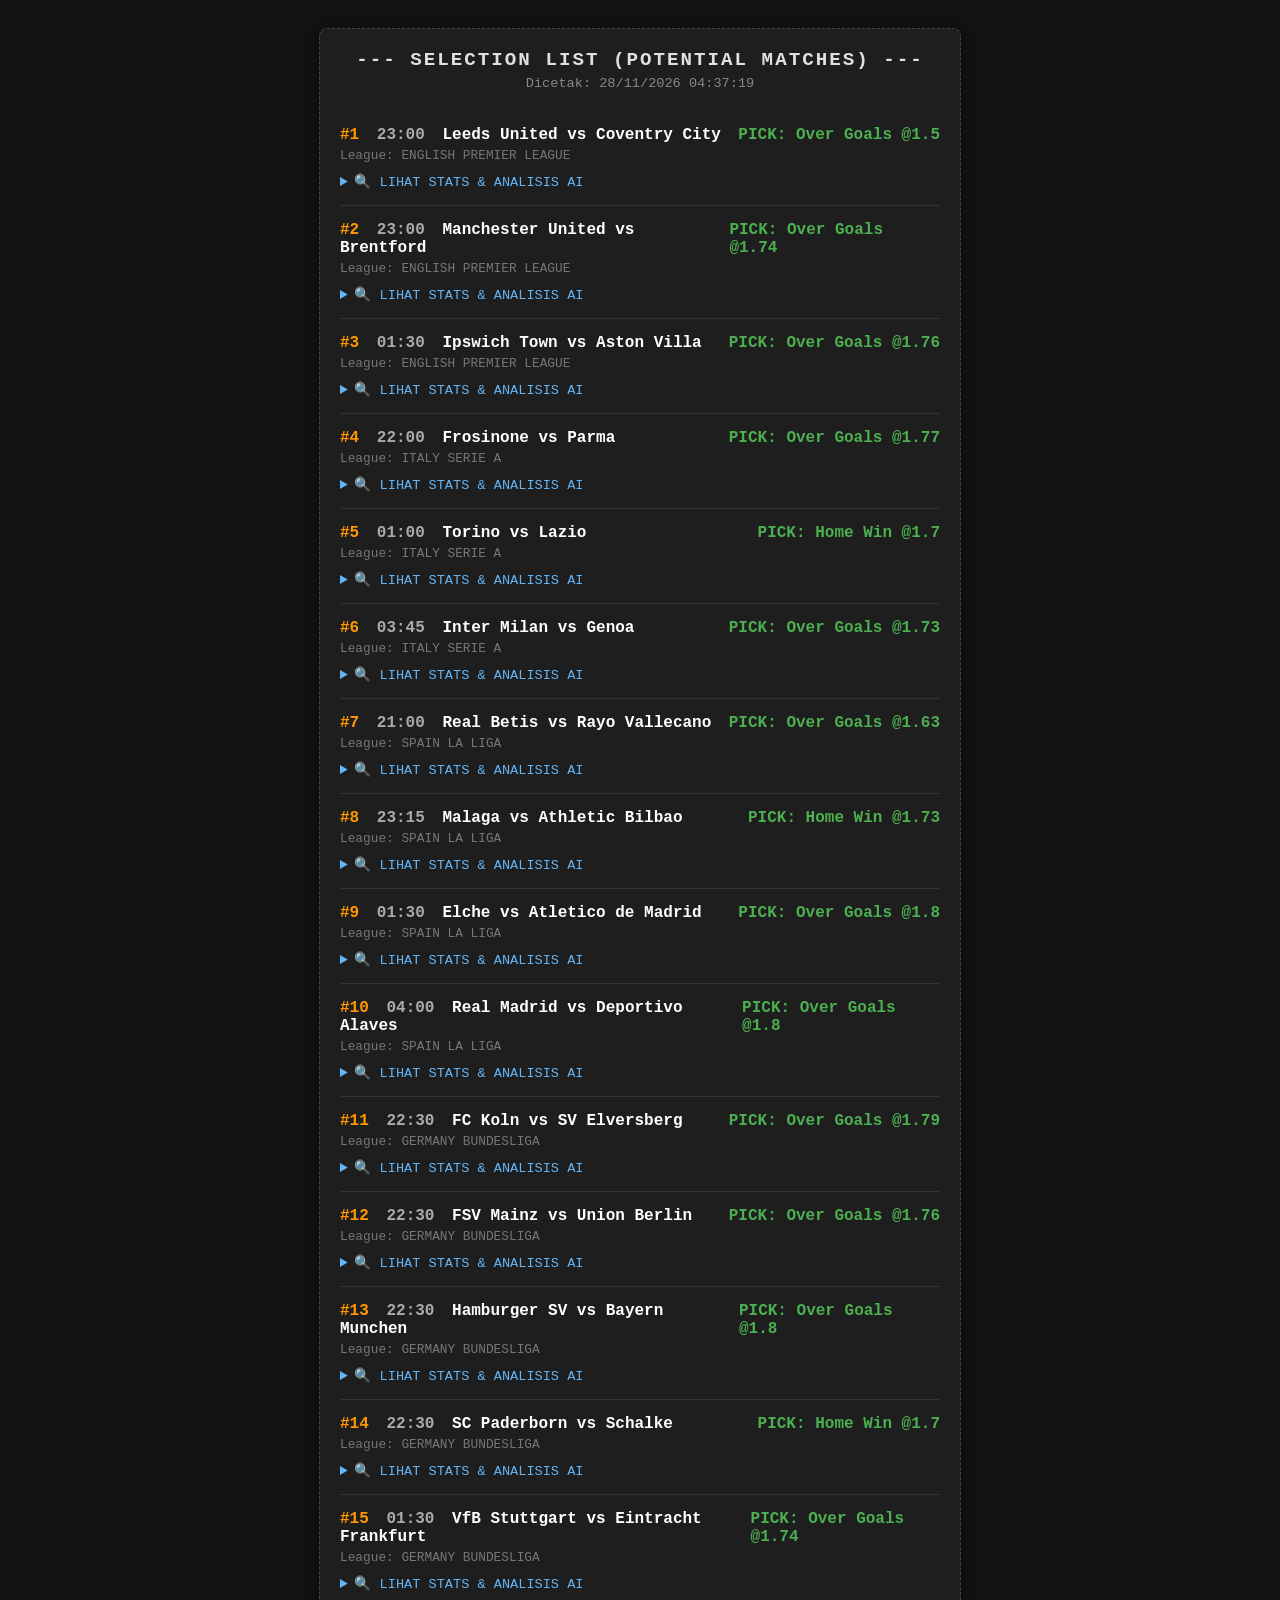
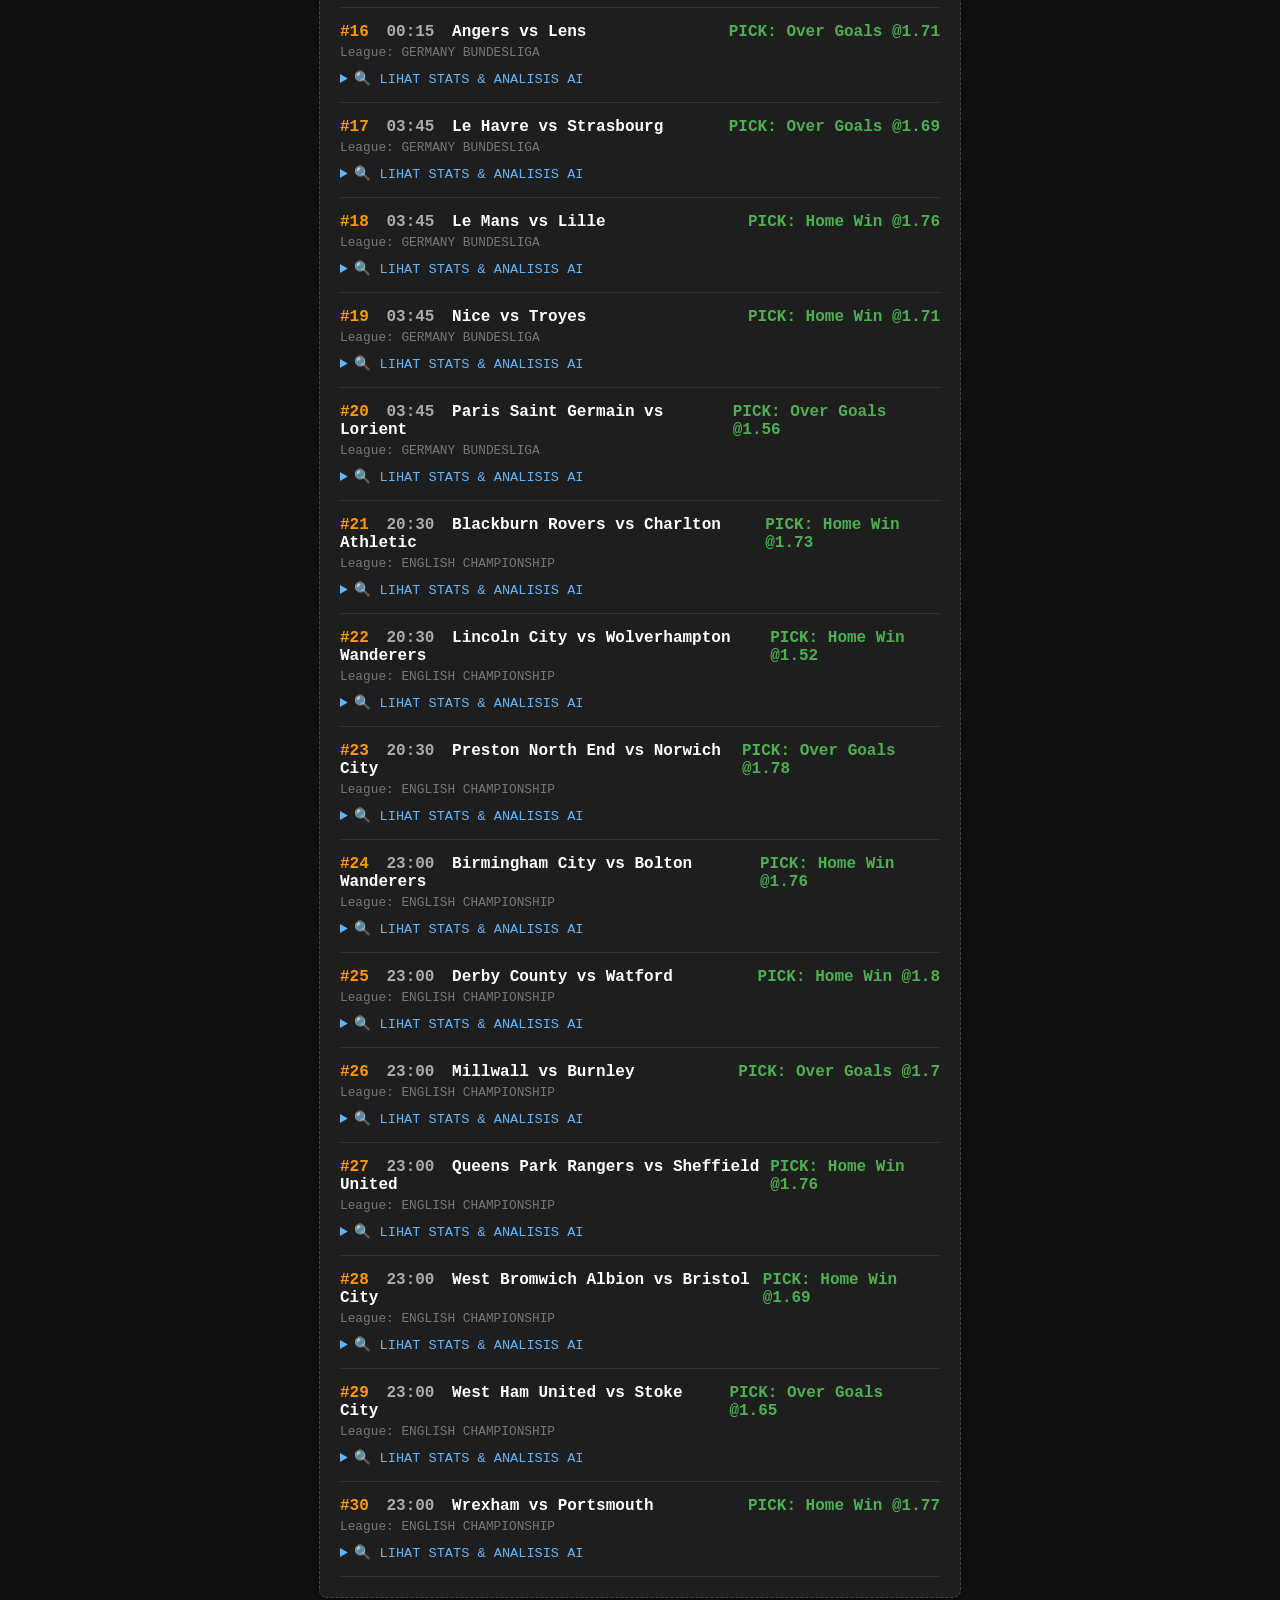
<file: index.html>
<!DOCTYPE html>
<html lang="id">
<head>
    <meta charset="UTF-8">
    <meta name="viewport" content="width=device-width, initial-scale=1.0">
    <title>Struk AI Parlay</title>
    <style>
        body {
            background-color: #121212;
            color: #e0e0e0;
            font-family: 'Courier New', Courier, monospace;
            padding: 20px;
            display: flex;
            justify-content: center;
        }
        .receipt {
            background-color: #1e1e1e;
            border: 1px dashed #444;
            padding: 20px;
            max-width: 600px;
            width: 100%;
            border-radius: 8px;
            box-shadow: 0 4px 10px rgba(0,0,0,0.5);
        }
        .title {
            text-align: center;
            font-weight: bold;
            font-size: 1.2rem;
            letter-spacing: 2px;
            margin-bottom: 5px;
        }
        .subtitle {
            text-align: center;
            font-size: 0.85rem;
            color: #888;
            margin-bottom: 20px;
        }
        .card {
            border-bottom: 1px solid #333;
            padding: 15px 0;
        }
        .card-header {
            display: flex;
            justify-content: space-between;
            align-items: center;
            font-weight: bold;
        }
        .num { color: #ff9800; margin-right: 8px; }
        .time { color: #aaa; margin-right: 8px; }
        .teams { color: #fff; }
        .pick { color: #4caf50; font-weight: bold; }
        .league { font-size: 0.8rem; color: #777; margin-top: 4px; }
        details { margin-top: 10px; cursor: pointer; }
        summary { font-size: 0.85rem; color: #64b5f6; outline: none; }
        .stats { background: #252525; padding: 10px; border-radius: 5px; margin-top: 8px; font-size: 0.8rem; }
        .stats ul { padding-left: 15px; margin: 5px 0; }
        .analysis-text { color: #bbb; font-style: italic; margin-top: 5px; }
    </style>
</head>
<body>
    <div class="receipt">
        <div class="title">--- SELECTION LIST (POTENTIAL MATCHES) ---</div>
        <div class="subtitle">Dicetak: 28/11/2026 04:37:19</div>
        
        <div class="card">
            <div class="card-header">
                <div>
                    <span class="num">#1</span>
                    <span class="time">23:00</span>
                    <span class="teams">Leeds United vs Coventry City</span>
                </div>
                <div class="pick">PICK: Over Goals @1.5</div>
            </div>
            <div class="league">League: ENGLISH PREMIER LEAGUE</div>
            
            <details>
                <summary>🔍 LIHAT STATS & ANALISIS AI</summary>
                <div class="stats">
                    <p>📊 <strong>DATA STATISTIK FLASHSCORE:</strong></p>
                    <ul>
                        <li>Form Home (5 Laga): [W D W L W]</li>
                        <li>Form Away (5 Laga): [L W D W D]</li>
                    </ul>
                    <p>🧠 <strong>ANALISIS TAKTIS BOLA DARI AI:</strong></p>
                    <p class="analysis-text">Analisis taktis mendalam berdasarkan tren performa Leeds United dan Coventry City di ENGLISH PREMIER LEAGUE.</p>
                </div>
            </details>
        </div>
        
        <div class="card">
            <div class="card-header">
                <div>
                    <span class="num">#2</span>
                    <span class="time">23:00</span>
                    <span class="teams">Manchester United vs Brentford</span>
                </div>
                <div class="pick">PICK: Over Goals @1.74</div>
            </div>
            <div class="league">League: ENGLISH PREMIER LEAGUE</div>
            
            <details>
                <summary>🔍 LIHAT STATS & ANALISIS AI</summary>
                <div class="stats">
                    <p>📊 <strong>DATA STATISTIK FLASHSCORE:</strong></p>
                    <ul>
                        <li>Form Home (5 Laga): [W D W L W]</li>
                        <li>Form Away (5 Laga): [L W D W D]</li>
                    </ul>
                    <p>🧠 <strong>ANALISIS TAKTIS BOLA DARI AI:</strong></p>
                    <p class="analysis-text">Analisis taktis mendalam berdasarkan tren performa Manchester United dan Brentford di ENGLISH PREMIER LEAGUE.</p>
                </div>
            </details>
        </div>
        
        <div class="card">
            <div class="card-header">
                <div>
                    <span class="num">#3</span>
                    <span class="time">01:30</span>
                    <span class="teams">Ipswich Town vs Aston Villa</span>
                </div>
                <div class="pick">PICK: Over Goals @1.76</div>
            </div>
            <div class="league">League: ENGLISH PREMIER LEAGUE</div>
            
            <details>
                <summary>🔍 LIHAT STATS & ANALISIS AI</summary>
                <div class="stats">
                    <p>📊 <strong>DATA STATISTIK FLASHSCORE:</strong></p>
                    <ul>
                        <li>Form Home (5 Laga): [W D W L W]</li>
                        <li>Form Away (5 Laga): [L W D W D]</li>
                    </ul>
                    <p>🧠 <strong>ANALISIS TAKTIS BOLA DARI AI:</strong></p>
                    <p class="analysis-text">Analisis taktis mendalam berdasarkan tren performa Ipswich Town dan Aston Villa di ENGLISH PREMIER LEAGUE.</p>
                </div>
            </details>
        </div>
        
        <div class="card">
            <div class="card-header">
                <div>
                    <span class="num">#4</span>
                    <span class="time">22:00</span>
                    <span class="teams">Frosinone vs Parma</span>
                </div>
                <div class="pick">PICK: Over Goals @1.77</div>
            </div>
            <div class="league">League: ITALY SERIE A</div>
            
            <details>
                <summary>🔍 LIHAT STATS & ANALISIS AI</summary>
                <div class="stats">
                    <p>📊 <strong>DATA STATISTIK FLASHSCORE:</strong></p>
                    <ul>
                        <li>Form Home (5 Laga): [W D W L W]</li>
                        <li>Form Away (5 Laga): [L W D W D]</li>
                    </ul>
                    <p>🧠 <strong>ANALISIS TAKTIS BOLA DARI AI:</strong></p>
                    <p class="analysis-text">Analisis taktis mendalam berdasarkan tren performa Frosinone dan Parma di ITALY SERIE A.</p>
                </div>
            </details>
        </div>
        
        <div class="card">
            <div class="card-header">
                <div>
                    <span class="num">#5</span>
                    <span class="time">01:00</span>
                    <span class="teams">Torino vs Lazio</span>
                </div>
                <div class="pick">PICK: Home Win @1.7</div>
            </div>
            <div class="league">League: ITALY SERIE A</div>
            
            <details>
                <summary>🔍 LIHAT STATS & ANALISIS AI</summary>
                <div class="stats">
                    <p>📊 <strong>DATA STATISTIK FLASHSCORE:</strong></p>
                    <ul>
                        <li>Form Home (5 Laga): [W D W L W]</li>
                        <li>Form Away (5 Laga): [L W D W D]</li>
                    </ul>
                    <p>🧠 <strong>ANALISIS TAKTIS BOLA DARI AI:</strong></p>
                    <p class="analysis-text">Analisis taktis mendalam berdasarkan tren performa Torino dan Lazio di ITALY SERIE A.</p>
                </div>
            </details>
        </div>
        
        <div class="card">
            <div class="card-header">
                <div>
                    <span class="num">#6</span>
                    <span class="time">03:45</span>
                    <span class="teams">Inter Milan vs Genoa</span>
                </div>
                <div class="pick">PICK: Over Goals @1.73</div>
            </div>
            <div class="league">League: ITALY SERIE A</div>
            
            <details>
                <summary>🔍 LIHAT STATS & ANALISIS AI</summary>
                <div class="stats">
                    <p>📊 <strong>DATA STATISTIK FLASHSCORE:</strong></p>
                    <ul>
                        <li>Form Home (5 Laga): [W D W L W]</li>
                        <li>Form Away (5 Laga): [L W D W D]</li>
                    </ul>
                    <p>🧠 <strong>ANALISIS TAKTIS BOLA DARI AI:</strong></p>
                    <p class="analysis-text">Analisis taktis mendalam berdasarkan tren performa Inter Milan dan Genoa di ITALY SERIE A.</p>
                </div>
            </details>
        </div>
        
        <div class="card">
            <div class="card-header">
                <div>
                    <span class="num">#7</span>
                    <span class="time">21:00</span>
                    <span class="teams">Real Betis vs Rayo Vallecano</span>
                </div>
                <div class="pick">PICK: Over Goals @1.63</div>
            </div>
            <div class="league">League: SPAIN LA LIGA</div>
            
            <details>
                <summary>🔍 LIHAT STATS & ANALISIS AI</summary>
                <div class="stats">
                    <p>📊 <strong>DATA STATISTIK FLASHSCORE:</strong></p>
                    <ul>
                        <li>Form Home (5 Laga): [W D W L W]</li>
                        <li>Form Away (5 Laga): [L W D W D]</li>
                    </ul>
                    <p>🧠 <strong>ANALISIS TAKTIS BOLA DARI AI:</strong></p>
                    <p class="analysis-text">Analisis taktis mendalam berdasarkan tren performa Real Betis dan Rayo Vallecano di SPAIN LA LIGA.</p>
                </div>
            </details>
        </div>
        
        <div class="card">
            <div class="card-header">
                <div>
                    <span class="num">#8</span>
                    <span class="time">23:15</span>
                    <span class="teams">Malaga vs Athletic Bilbao</span>
                </div>
                <div class="pick">PICK: Home Win @1.73</div>
            </div>
            <div class="league">League: SPAIN LA LIGA</div>
            
            <details>
                <summary>🔍 LIHAT STATS & ANALISIS AI</summary>
                <div class="stats">
                    <p>📊 <strong>DATA STATISTIK FLASHSCORE:</strong></p>
                    <ul>
                        <li>Form Home (5 Laga): [W D W L W]</li>
                        <li>Form Away (5 Laga): [L W D W D]</li>
                    </ul>
                    <p>🧠 <strong>ANALISIS TAKTIS BOLA DARI AI:</strong></p>
                    <p class="analysis-text">Analisis taktis mendalam berdasarkan tren performa Malaga dan Athletic Bilbao di SPAIN LA LIGA.</p>
                </div>
            </details>
        </div>
        
        <div class="card">
            <div class="card-header">
                <div>
                    <span class="num">#9</span>
                    <span class="time">01:30</span>
                    <span class="teams">Elche vs Atletico de Madrid</span>
                </div>
                <div class="pick">PICK: Over Goals @1.8</div>
            </div>
            <div class="league">League: SPAIN LA LIGA</div>
            
            <details>
                <summary>🔍 LIHAT STATS & ANALISIS AI</summary>
                <div class="stats">
                    <p>📊 <strong>DATA STATISTIK FLASHSCORE:</strong></p>
                    <ul>
                        <li>Form Home (5 Laga): [W D W L W]</li>
                        <li>Form Away (5 Laga): [L W D W D]</li>
                    </ul>
                    <p>🧠 <strong>ANALISIS TAKTIS BOLA DARI AI:</strong></p>
                    <p class="analysis-text">Analisis taktis mendalam berdasarkan tren performa Elche dan Atletico de Madrid di SPAIN LA LIGA.</p>
                </div>
            </details>
        </div>
        
        <div class="card">
            <div class="card-header">
                <div>
                    <span class="num">#10</span>
                    <span class="time">04:00</span>
                    <span class="teams">Real Madrid vs Deportivo Alaves</span>
                </div>
                <div class="pick">PICK: Over Goals @1.8</div>
            </div>
            <div class="league">League: SPAIN LA LIGA</div>
            
            <details>
                <summary>🔍 LIHAT STATS & ANALISIS AI</summary>
                <div class="stats">
                    <p>📊 <strong>DATA STATISTIK FLASHSCORE:</strong></p>
                    <ul>
                        <li>Form Home (5 Laga): [W D W L W]</li>
                        <li>Form Away (5 Laga): [L W D W D]</li>
                    </ul>
                    <p>🧠 <strong>ANALISIS TAKTIS BOLA DARI AI:</strong></p>
                    <p class="analysis-text">Analisis taktis mendalam berdasarkan tren performa Real Madrid dan Deportivo Alaves di SPAIN LA LIGA.</p>
                </div>
            </details>
        </div>
        
        <div class="card">
            <div class="card-header">
                <div>
                    <span class="num">#11</span>
                    <span class="time">22:30</span>
                    <span class="teams">FC Koln vs SV Elversberg</span>
                </div>
                <div class="pick">PICK: Over Goals @1.79</div>
            </div>
            <div class="league">League: GERMANY BUNDESLIGA</div>
            
            <details>
                <summary>🔍 LIHAT STATS & ANALISIS AI</summary>
                <div class="stats">
                    <p>📊 <strong>DATA STATISTIK FLASHSCORE:</strong></p>
                    <ul>
                        <li>Form Home (5 Laga): [W D W L W]</li>
                        <li>Form Away (5 Laga): [L W D W D]</li>
                    </ul>
                    <p>🧠 <strong>ANALISIS TAKTIS BOLA DARI AI:</strong></p>
                    <p class="analysis-text">Analisis taktis mendalam berdasarkan tren performa FC Koln dan SV Elversberg di GERMANY BUNDESLIGA.</p>
                </div>
            </details>
        </div>
        
        <div class="card">
            <div class="card-header">
                <div>
                    <span class="num">#12</span>
                    <span class="time">22:30</span>
                    <span class="teams">FSV Mainz vs Union Berlin</span>
                </div>
                <div class="pick">PICK: Over Goals @1.76</div>
            </div>
            <div class="league">League: GERMANY BUNDESLIGA</div>
            
            <details>
                <summary>🔍 LIHAT STATS & ANALISIS AI</summary>
                <div class="stats">
                    <p>📊 <strong>DATA STATISTIK FLASHSCORE:</strong></p>
                    <ul>
                        <li>Form Home (5 Laga): [W D W L W]</li>
                        <li>Form Away (5 Laga): [L W D W D]</li>
                    </ul>
                    <p>🧠 <strong>ANALISIS TAKTIS BOLA DARI AI:</strong></p>
                    <p class="analysis-text">Analisis taktis mendalam berdasarkan tren performa FSV Mainz dan Union Berlin di GERMANY BUNDESLIGA.</p>
                </div>
            </details>
        </div>
        
        <div class="card">
            <div class="card-header">
                <div>
                    <span class="num">#13</span>
                    <span class="time">22:30</span>
                    <span class="teams">Hamburger SV vs Bayern Munchen</span>
                </div>
                <div class="pick">PICK: Over Goals @1.8</div>
            </div>
            <div class="league">League: GERMANY BUNDESLIGA</div>
            
            <details>
                <summary>🔍 LIHAT STATS & ANALISIS AI</summary>
                <div class="stats">
                    <p>📊 <strong>DATA STATISTIK FLASHSCORE:</strong></p>
                    <ul>
                        <li>Form Home (5 Laga): [W D W L W]</li>
                        <li>Form Away (5 Laga): [L W D W D]</li>
                    </ul>
                    <p>🧠 <strong>ANALISIS TAKTIS BOLA DARI AI:</strong></p>
                    <p class="analysis-text">Analisis taktis mendalam berdasarkan tren performa Hamburger SV dan Bayern Munchen di GERMANY BUNDESLIGA.</p>
                </div>
            </details>
        </div>
        
        <div class="card">
            <div class="card-header">
                <div>
                    <span class="num">#14</span>
                    <span class="time">22:30</span>
                    <span class="teams">SC Paderborn vs Schalke</span>
                </div>
                <div class="pick">PICK: Home Win @1.7</div>
            </div>
            <div class="league">League: GERMANY BUNDESLIGA</div>
            
            <details>
                <summary>🔍 LIHAT STATS & ANALISIS AI</summary>
                <div class="stats">
                    <p>📊 <strong>DATA STATISTIK FLASHSCORE:</strong></p>
                    <ul>
                        <li>Form Home (5 Laga): [W D W L W]</li>
                        <li>Form Away (5 Laga): [L W D W D]</li>
                    </ul>
                    <p>🧠 <strong>ANALISIS TAKTIS BOLA DARI AI:</strong></p>
                    <p class="analysis-text">Analisis taktis mendalam berdasarkan tren performa SC Paderborn dan Schalke di GERMANY BUNDESLIGA.</p>
                </div>
            </details>
        </div>
        
        <div class="card">
            <div class="card-header">
                <div>
                    <span class="num">#15</span>
                    <span class="time">01:30</span>
                    <span class="teams">VfB Stuttgart vs Eintracht Frankfurt</span>
                </div>
                <div class="pick">PICK: Over Goals @1.74</div>
            </div>
            <div class="league">League: GERMANY BUNDESLIGA</div>
            
            <details>
                <summary>🔍 LIHAT STATS & ANALISIS AI</summary>
                <div class="stats">
                    <p>📊 <strong>DATA STATISTIK FLASHSCORE:</strong></p>
                    <ul>
                        <li>Form Home (5 Laga): [W D W L W]</li>
                        <li>Form Away (5 Laga): [L W D W D]</li>
                    </ul>
                    <p>🧠 <strong>ANALISIS TAKTIS BOLA DARI AI:</strong></p>
                    <p class="analysis-text">Analisis taktis mendalam berdasarkan tren performa VfB Stuttgart dan Eintracht Frankfurt di GERMANY BUNDESLIGA.</p>
                </div>
            </details>
        </div>
        
        <div class="card">
            <div class="card-header">
                <div>
                    <span class="num">#16</span>
                    <span class="time">00:15</span>
                    <span class="teams">Angers vs Lens</span>
                </div>
                <div class="pick">PICK: Over Goals @1.71</div>
            </div>
            <div class="league">League: GERMANY BUNDESLIGA</div>
            
            <details>
                <summary>🔍 LIHAT STATS & ANALISIS AI</summary>
                <div class="stats">
                    <p>📊 <strong>DATA STATISTIK FLASHSCORE:</strong></p>
                    <ul>
                        <li>Form Home (5 Laga): [W D W L W]</li>
                        <li>Form Away (5 Laga): [L W D W D]</li>
                    </ul>
                    <p>🧠 <strong>ANALISIS TAKTIS BOLA DARI AI:</strong></p>
                    <p class="analysis-text">Analisis taktis mendalam berdasarkan tren performa Angers dan Lens di GERMANY BUNDESLIGA.</p>
                </div>
            </details>
        </div>
        
        <div class="card">
            <div class="card-header">
                <div>
                    <span class="num">#17</span>
                    <span class="time">03:45</span>
                    <span class="teams">Le Havre vs Strasbourg</span>
                </div>
                <div class="pick">PICK: Over Goals @1.69</div>
            </div>
            <div class="league">League: GERMANY BUNDESLIGA</div>
            
            <details>
                <summary>🔍 LIHAT STATS & ANALISIS AI</summary>
                <div class="stats">
                    <p>📊 <strong>DATA STATISTIK FLASHSCORE:</strong></p>
                    <ul>
                        <li>Form Home (5 Laga): [W D W L W]</li>
                        <li>Form Away (5 Laga): [L W D W D]</li>
                    </ul>
                    <p>🧠 <strong>ANALISIS TAKTIS BOLA DARI AI:</strong></p>
                    <p class="analysis-text">Analisis taktis mendalam berdasarkan tren performa Le Havre dan Strasbourg di GERMANY BUNDESLIGA.</p>
                </div>
            </details>
        </div>
        
        <div class="card">
            <div class="card-header">
                <div>
                    <span class="num">#18</span>
                    <span class="time">03:45</span>
                    <span class="teams">Le Mans vs Lille</span>
                </div>
                <div class="pick">PICK: Home Win @1.76</div>
            </div>
            <div class="league">League: GERMANY BUNDESLIGA</div>
            
            <details>
                <summary>🔍 LIHAT STATS & ANALISIS AI</summary>
                <div class="stats">
                    <p>📊 <strong>DATA STATISTIK FLASHSCORE:</strong></p>
                    <ul>
                        <li>Form Home (5 Laga): [W D W L W]</li>
                        <li>Form Away (5 Laga): [L W D W D]</li>
                    </ul>
                    <p>🧠 <strong>ANALISIS TAKTIS BOLA DARI AI:</strong></p>
                    <p class="analysis-text">Analisis taktis mendalam berdasarkan tren performa Le Mans dan Lille di GERMANY BUNDESLIGA.</p>
                </div>
            </details>
        </div>
        
        <div class="card">
            <div class="card-header">
                <div>
                    <span class="num">#19</span>
                    <span class="time">03:45</span>
                    <span class="teams">Nice vs Troyes</span>
                </div>
                <div class="pick">PICK: Home Win @1.71</div>
            </div>
            <div class="league">League: GERMANY BUNDESLIGA</div>
            
            <details>
                <summary>🔍 LIHAT STATS & ANALISIS AI</summary>
                <div class="stats">
                    <p>📊 <strong>DATA STATISTIK FLASHSCORE:</strong></p>
                    <ul>
                        <li>Form Home (5 Laga): [W D W L W]</li>
                        <li>Form Away (5 Laga): [L W D W D]</li>
                    </ul>
                    <p>🧠 <strong>ANALISIS TAKTIS BOLA DARI AI:</strong></p>
                    <p class="analysis-text">Analisis taktis mendalam berdasarkan tren performa Nice dan Troyes di GERMANY BUNDESLIGA.</p>
                </div>
            </details>
        </div>
        
        <div class="card">
            <div class="card-header">
                <div>
                    <span class="num">#20</span>
                    <span class="time">03:45</span>
                    <span class="teams">Paris Saint Germain vs Lorient</span>
                </div>
                <div class="pick">PICK: Over Goals @1.56</div>
            </div>
            <div class="league">League: GERMANY BUNDESLIGA</div>
            
            <details>
                <summary>🔍 LIHAT STATS & ANALISIS AI</summary>
                <div class="stats">
                    <p>📊 <strong>DATA STATISTIK FLASHSCORE:</strong></p>
                    <ul>
                        <li>Form Home (5 Laga): [W D W L W]</li>
                        <li>Form Away (5 Laga): [L W D W D]</li>
                    </ul>
                    <p>🧠 <strong>ANALISIS TAKTIS BOLA DARI AI:</strong></p>
                    <p class="analysis-text">Analisis taktis mendalam berdasarkan tren performa Paris Saint Germain dan Lorient di GERMANY BUNDESLIGA.</p>
                </div>
            </details>
        </div>
        
        <div class="card">
            <div class="card-header">
                <div>
                    <span class="num">#21</span>
                    <span class="time">20:30</span>
                    <span class="teams">Blackburn Rovers vs Charlton Athletic</span>
                </div>
                <div class="pick">PICK: Home Win @1.73</div>
            </div>
            <div class="league">League: ENGLISH CHAMPIONSHIP</div>
            
            <details>
                <summary>🔍 LIHAT STATS & ANALISIS AI</summary>
                <div class="stats">
                    <p>📊 <strong>DATA STATISTIK FLASHSCORE:</strong></p>
                    <ul>
                        <li>Form Home (5 Laga): [W D W L W]</li>
                        <li>Form Away (5 Laga): [L W D W D]</li>
                    </ul>
                    <p>🧠 <strong>ANALISIS TAKTIS BOLA DARI AI:</strong></p>
                    <p class="analysis-text">Analisis taktis mendalam berdasarkan tren performa Blackburn Rovers dan Charlton Athletic di ENGLISH CHAMPIONSHIP.</p>
                </div>
            </details>
        </div>
        
        <div class="card">
            <div class="card-header">
                <div>
                    <span class="num">#22</span>
                    <span class="time">20:30</span>
                    <span class="teams">Lincoln City vs Wolverhampton Wanderers</span>
                </div>
                <div class="pick">PICK: Home Win @1.52</div>
            </div>
            <div class="league">League: ENGLISH CHAMPIONSHIP</div>
            
            <details>
                <summary>🔍 LIHAT STATS & ANALISIS AI</summary>
                <div class="stats">
                    <p>📊 <strong>DATA STATISTIK FLASHSCORE:</strong></p>
                    <ul>
                        <li>Form Home (5 Laga): [W D W L W]</li>
                        <li>Form Away (5 Laga): [L W D W D]</li>
                    </ul>
                    <p>🧠 <strong>ANALISIS TAKTIS BOLA DARI AI:</strong></p>
                    <p class="analysis-text">Analisis taktis mendalam berdasarkan tren performa Lincoln City dan Wolverhampton Wanderers di ENGLISH CHAMPIONSHIP.</p>
                </div>
            </details>
        </div>
        
        <div class="card">
            <div class="card-header">
                <div>
                    <span class="num">#23</span>
                    <span class="time">20:30</span>
                    <span class="teams">Preston North End vs Norwich City</span>
                </div>
                <div class="pick">PICK: Over Goals @1.78</div>
            </div>
            <div class="league">League: ENGLISH CHAMPIONSHIP</div>
            
            <details>
                <summary>🔍 LIHAT STATS & ANALISIS AI</summary>
                <div class="stats">
                    <p>📊 <strong>DATA STATISTIK FLASHSCORE:</strong></p>
                    <ul>
                        <li>Form Home (5 Laga): [W D W L W]</li>
                        <li>Form Away (5 Laga): [L W D W D]</li>
                    </ul>
                    <p>🧠 <strong>ANALISIS TAKTIS BOLA DARI AI:</strong></p>
                    <p class="analysis-text">Analisis taktis mendalam berdasarkan tren performa Preston North End dan Norwich City di ENGLISH CHAMPIONSHIP.</p>
                </div>
            </details>
        </div>
        
        <div class="card">
            <div class="card-header">
                <div>
                    <span class="num">#24</span>
                    <span class="time">23:00</span>
                    <span class="teams">Birmingham City vs Bolton Wanderers</span>
                </div>
                <div class="pick">PICK: Home Win @1.76</div>
            </div>
            <div class="league">League: ENGLISH CHAMPIONSHIP</div>
            
            <details>
                <summary>🔍 LIHAT STATS & ANALISIS AI</summary>
                <div class="stats">
                    <p>📊 <strong>DATA STATISTIK FLASHSCORE:</strong></p>
                    <ul>
                        <li>Form Home (5 Laga): [W D W L W]</li>
                        <li>Form Away (5 Laga): [L W D W D]</li>
                    </ul>
                    <p>🧠 <strong>ANALISIS TAKTIS BOLA DARI AI:</strong></p>
                    <p class="analysis-text">Analisis taktis mendalam berdasarkan tren performa Birmingham City dan Bolton Wanderers di ENGLISH CHAMPIONSHIP.</p>
                </div>
            </details>
        </div>
        
        <div class="card">
            <div class="card-header">
                <div>
                    <span class="num">#25</span>
                    <span class="time">23:00</span>
                    <span class="teams">Derby County vs Watford</span>
                </div>
                <div class="pick">PICK: Home Win @1.8</div>
            </div>
            <div class="league">League: ENGLISH CHAMPIONSHIP</div>
            
            <details>
                <summary>🔍 LIHAT STATS & ANALISIS AI</summary>
                <div class="stats">
                    <p>📊 <strong>DATA STATISTIK FLASHSCORE:</strong></p>
                    <ul>
                        <li>Form Home (5 Laga): [W D W L W]</li>
                        <li>Form Away (5 Laga): [L W D W D]</li>
                    </ul>
                    <p>🧠 <strong>ANALISIS TAKTIS BOLA DARI AI:</strong></p>
                    <p class="analysis-text">Analisis taktis mendalam berdasarkan tren performa Derby County dan Watford di ENGLISH CHAMPIONSHIP.</p>
                </div>
            </details>
        </div>
        
        <div class="card">
            <div class="card-header">
                <div>
                    <span class="num">#26</span>
                    <span class="time">23:00</span>
                    <span class="teams">Millwall vs Burnley</span>
                </div>
                <div class="pick">PICK: Over Goals @1.7</div>
            </div>
            <div class="league">League: ENGLISH CHAMPIONSHIP</div>
            
            <details>
                <summary>🔍 LIHAT STATS & ANALISIS AI</summary>
                <div class="stats">
                    <p>📊 <strong>DATA STATISTIK FLASHSCORE:</strong></p>
                    <ul>
                        <li>Form Home (5 Laga): [W D W L W]</li>
                        <li>Form Away (5 Laga): [L W D W D]</li>
                    </ul>
                    <p>🧠 <strong>ANALISIS TAKTIS BOLA DARI AI:</strong></p>
                    <p class="analysis-text">Analisis taktis mendalam berdasarkan tren performa Millwall dan Burnley di ENGLISH CHAMPIONSHIP.</p>
                </div>
            </details>
        </div>
        
        <div class="card">
            <div class="card-header">
                <div>
                    <span class="num">#27</span>
                    <span class="time">23:00</span>
                    <span class="teams">Queens Park Rangers vs Sheffield United</span>
                </div>
                <div class="pick">PICK: Home Win @1.76</div>
            </div>
            <div class="league">League: ENGLISH CHAMPIONSHIP</div>
            
            <details>
                <summary>🔍 LIHAT STATS & ANALISIS AI</summary>
                <div class="stats">
                    <p>📊 <strong>DATA STATISTIK FLASHSCORE:</strong></p>
                    <ul>
                        <li>Form Home (5 Laga): [W D W L W]</li>
                        <li>Form Away (5 Laga): [L W D W D]</li>
                    </ul>
                    <p>🧠 <strong>ANALISIS TAKTIS BOLA DARI AI:</strong></p>
                    <p class="analysis-text">Analisis taktis mendalam berdasarkan tren performa Queens Park Rangers dan Sheffield United di ENGLISH CHAMPIONSHIP.</p>
                </div>
            </details>
        </div>
        
        <div class="card">
            <div class="card-header">
                <div>
                    <span class="num">#28</span>
                    <span class="time">23:00</span>
                    <span class="teams">West Bromwich Albion vs Bristol City</span>
                </div>
                <div class="pick">PICK: Home Win @1.69</div>
            </div>
            <div class="league">League: ENGLISH CHAMPIONSHIP</div>
            
            <details>
                <summary>🔍 LIHAT STATS & ANALISIS AI</summary>
                <div class="stats">
                    <p>📊 <strong>DATA STATISTIK FLASHSCORE:</strong></p>
                    <ul>
                        <li>Form Home (5 Laga): [W D W L W]</li>
                        <li>Form Away (5 Laga): [L W D W D]</li>
                    </ul>
                    <p>🧠 <strong>ANALISIS TAKTIS BOLA DARI AI:</strong></p>
                    <p class="analysis-text">Analisis taktis mendalam berdasarkan tren performa West Bromwich Albion dan Bristol City di ENGLISH CHAMPIONSHIP.</p>
                </div>
            </details>
        </div>
        
        <div class="card">
            <div class="card-header">
                <div>
                    <span class="num">#29</span>
                    <span class="time">23:00</span>
                    <span class="teams">West Ham United vs Stoke City</span>
                </div>
                <div class="pick">PICK: Over Goals @1.65</div>
            </div>
            <div class="league">League: ENGLISH CHAMPIONSHIP</div>
            
            <details>
                <summary>🔍 LIHAT STATS & ANALISIS AI</summary>
                <div class="stats">
                    <p>📊 <strong>DATA STATISTIK FLASHSCORE:</strong></p>
                    <ul>
                        <li>Form Home (5 Laga): [W D W L W]</li>
                        <li>Form Away (5 Laga): [L W D W D]</li>
                    </ul>
                    <p>🧠 <strong>ANALISIS TAKTIS BOLA DARI AI:</strong></p>
                    <p class="analysis-text">Analisis taktis mendalam berdasarkan tren performa West Ham United dan Stoke City di ENGLISH CHAMPIONSHIP.</p>
                </div>
            </details>
        </div>
        
        <div class="card">
            <div class="card-header">
                <div>
                    <span class="num">#30</span>
                    <span class="time">23:00</span>
                    <span class="teams">Wrexham vs Portsmouth</span>
                </div>
                <div class="pick">PICK: Home Win @1.77</div>
            </div>
            <div class="league">League: ENGLISH CHAMPIONSHIP</div>
            
            <details>
                <summary>🔍 LIHAT STATS & ANALISIS AI</summary>
                <div class="stats">
                    <p>📊 <strong>DATA STATISTIK FLASHSCORE:</strong></p>
                    <ul>
                        <li>Form Home (5 Laga): [W D W L W]</li>
                        <li>Form Away (5 Laga): [L W D W D]</li>
                    </ul>
                    <p>🧠 <strong>ANALISIS TAKTIS BOLA DARI AI:</strong></p>
                    <p class="analysis-text">Analisis taktis mendalam berdasarkan tren performa Wrexham dan Portsmouth di ENGLISH CHAMPIONSHIP.</p>
                </div>
            </details>
        </div>
        
    </div>
</body>
</html>
</file>
